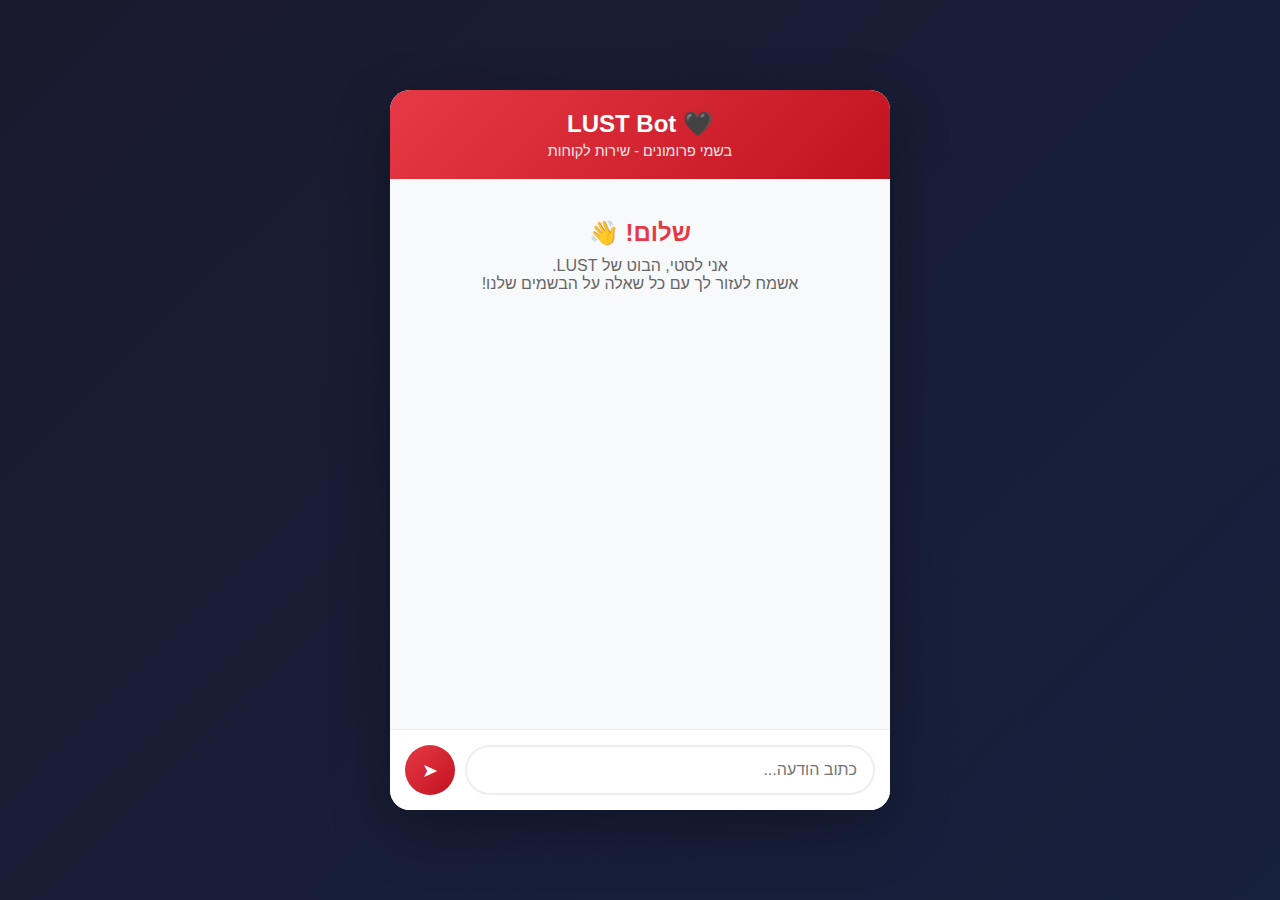
<file: backend/app/static/chat.html>
<!DOCTYPE html>
<html lang="he" dir="rtl">
<head>
    <meta charset="UTF-8">
    <meta name="viewport" content="width=device-width, initial-scale=1.0">
    <title>LUST Bot - צ'אט</title>
    <style>
        * {
            margin: 0;
            padding: 0;
            box-sizing: border-box;
        }

        body {
            font-family: 'Segoe UI', Tahoma, Geneva, Verdana, sans-serif;
            background: linear-gradient(135deg, #1a1a2e 0%, #16213e 100%);
            min-height: 100vh;
            display: flex;
            justify-content: center;
            align-items: center;
            padding: 20px;
        }

        .chat-container {
            width: 100%;
            max-width: 500px;
            height: 80vh;
            background: #fff;
            border-radius: 20px;
            box-shadow: 0 20px 60px rgba(0,0,0,0.3);
            display: flex;
            flex-direction: column;
            overflow: hidden;
        }

        .chat-header {
            background: linear-gradient(135deg, #e63946 0%, #c1121f 100%);
            color: white;
            padding: 20px;
            text-align: center;
        }

        .chat-header h1 {
            font-size: 1.5rem;
            margin-bottom: 5px;
        }

        .chat-header p {
            font-size: 0.9rem;
            opacity: 0.9;
        }

        .chat-messages {
            flex: 1;
            overflow-y: auto;
            padding: 20px;
            background: #f8f9fa;
        }

        .message {
            margin-bottom: 15px;
            display: flex;
            flex-direction: column;
        }

        .message.user {
            align-items: flex-start;
        }

        .message.bot {
            align-items: flex-end;
        }

        .message-bubble {
            max-width: 80%;
            padding: 12px 16px;
            border-radius: 18px;
            line-height: 1.5;
            white-space: pre-wrap;
        }

        .message.user .message-bubble {
            background: #e63946;
            color: white;
            border-bottom-left-radius: 4px;
        }

        .message.bot .message-bubble {
            background: white;
            color: #333;
            border-bottom-right-radius: 4px;
            box-shadow: 0 2px 8px rgba(0,0,0,0.1);
        }

        .message-time {
            font-size: 0.7rem;
            color: #999;
            margin-top: 4px;
        }

        .chat-input-container {
            padding: 15px;
            background: white;
            border-top: 1px solid #eee;
            display: flex;
            gap: 10px;
        }

        .chat-input {
            flex: 1;
            padding: 12px 16px;
            border: 2px solid #eee;
            border-radius: 25px;
            font-size: 1rem;
            outline: none;
            transition: border-color 0.3s;
        }

        .chat-input:focus {
            border-color: #e63946;
        }

        .send-btn {
            width: 50px;
            height: 50px;
            border: none;
            background: linear-gradient(135deg, #e63946 0%, #c1121f 100%);
            color: white;
            border-radius: 50%;
            cursor: pointer;
            font-size: 1.2rem;
            transition: transform 0.2s, box-shadow 0.2s;
        }

        .send-btn:hover {
            transform: scale(1.05);
            box-shadow: 0 4px 15px rgba(230, 57, 70, 0.4);
        }

        .send-btn:disabled {
            background: #ccc;
            cursor: not-allowed;
            transform: none;
            box-shadow: none;
        }

        .typing-indicator {
            display: none;
            padding: 10px 15px;
            background: white;
            border-radius: 18px;
            margin-bottom: 15px;
            width: fit-content;
            box-shadow: 0 2px 8px rgba(0,0,0,0.1);
        }

        .typing-indicator.show {
            display: block;
        }

        .typing-indicator span {
            display: inline-block;
            width: 8px;
            height: 8px;
            background: #e63946;
            border-radius: 50%;
            margin: 0 2px;
            animation: bounce 1.4s infinite ease-in-out;
        }

        .typing-indicator span:nth-child(1) { animation-delay: -0.32s; }
        .typing-indicator span:nth-child(2) { animation-delay: -0.16s; }

        @keyframes bounce {
            0%, 80%, 100% { transform: translateY(0); }
            40% { transform: translateY(-8px); }
        }

        .welcome-message {
            text-align: center;
            padding: 20px;
            color: #666;
        }

        .welcome-message h2 {
            color: #e63946;
            margin-bottom: 10px;
        }
    </style>
</head>
<body>
    <div class="chat-container">
        <div class="chat-header">
            <h1>🖤 LUST Bot</h1>
            <p>בשמי פרומונים - שירות לקוחות</p>
        </div>

        <div class="chat-messages" id="chatMessages">
            <div class="welcome-message">
                <h2>שלום! 👋</h2>
                <p>אני לסטי, הבוט של LUST.<br>אשמח לעזור לך עם כל שאלה על הבשמים שלנו!</p>
            </div>
        </div>

        <div class="chat-input-container">
            <input type="text" class="chat-input" id="messageInput" placeholder="כתוב הודעה..." autocomplete="off">
            <button class="send-btn" id="sendBtn" onclick="sendMessage()">➤</button>
        </div>
    </div>

    <script>
        const sessionId = 'web_' + Math.random().toString(36).substr(2, 9);
        const messagesContainer = document.getElementById('chatMessages');
        const messageInput = document.getElementById('messageInput');
        const sendBtn = document.getElementById('sendBtn');

        // Enter key to send
        messageInput.addEventListener('keypress', (e) => {
            if (e.key === 'Enter') sendMessage();
        });

        function addMessage(text, isUser) {
            const messageDiv = document.createElement('div');
            messageDiv.className = `message ${isUser ? 'user' : 'bot'}`;

            const time = new Date().toLocaleTimeString('he-IL', { hour: '2-digit', minute: '2-digit' });

            messageDiv.innerHTML = `
                <div class="message-bubble">${text}</div>
                <span class="message-time">${time}</span>
            `;

            // Remove welcome message if exists
            const welcome = messagesContainer.querySelector('.welcome-message');
            if (welcome) welcome.remove();

            messagesContainer.appendChild(messageDiv);
            messagesContainer.scrollTop = messagesContainer.scrollHeight;
        }

        function showTyping() {
            let typing = document.getElementById('typingIndicator');
            if (!typing) {
                typing = document.createElement('div');
                typing.id = 'typingIndicator';
                typing.className = 'typing-indicator';
                typing.innerHTML = '<span></span><span></span><span></span>';
                messagesContainer.appendChild(typing);
            }
            typing.classList.add('show');
            messagesContainer.scrollTop = messagesContainer.scrollHeight;
        }

        function hideTyping() {
            const typing = document.getElementById('typingIndicator');
            if (typing) typing.classList.remove('show');
        }

        async function sendMessage() {
            const message = messageInput.value.trim();
            if (!message) return;

            // Add user message
            addMessage(message, true);
            messageInput.value = '';
            sendBtn.disabled = true;

            // Show typing indicator
            showTyping();

            try {
                const response = await fetch('/api/chat', {
                    method: 'POST',
                    headers: { 'Content-Type': 'application/json' },
                    body: JSON.stringify({ message, session_id: sessionId })
                });

                const data = await response.json();
                hideTyping();
                addMessage(data.response, false);

            } catch (error) {
                hideTyping();
                addMessage('מצטער, יש תקלה זמנית 🙏', false);
            }

            sendBtn.disabled = false;
            messageInput.focus();
        }
    </script>
</body>
</html>
</file>
